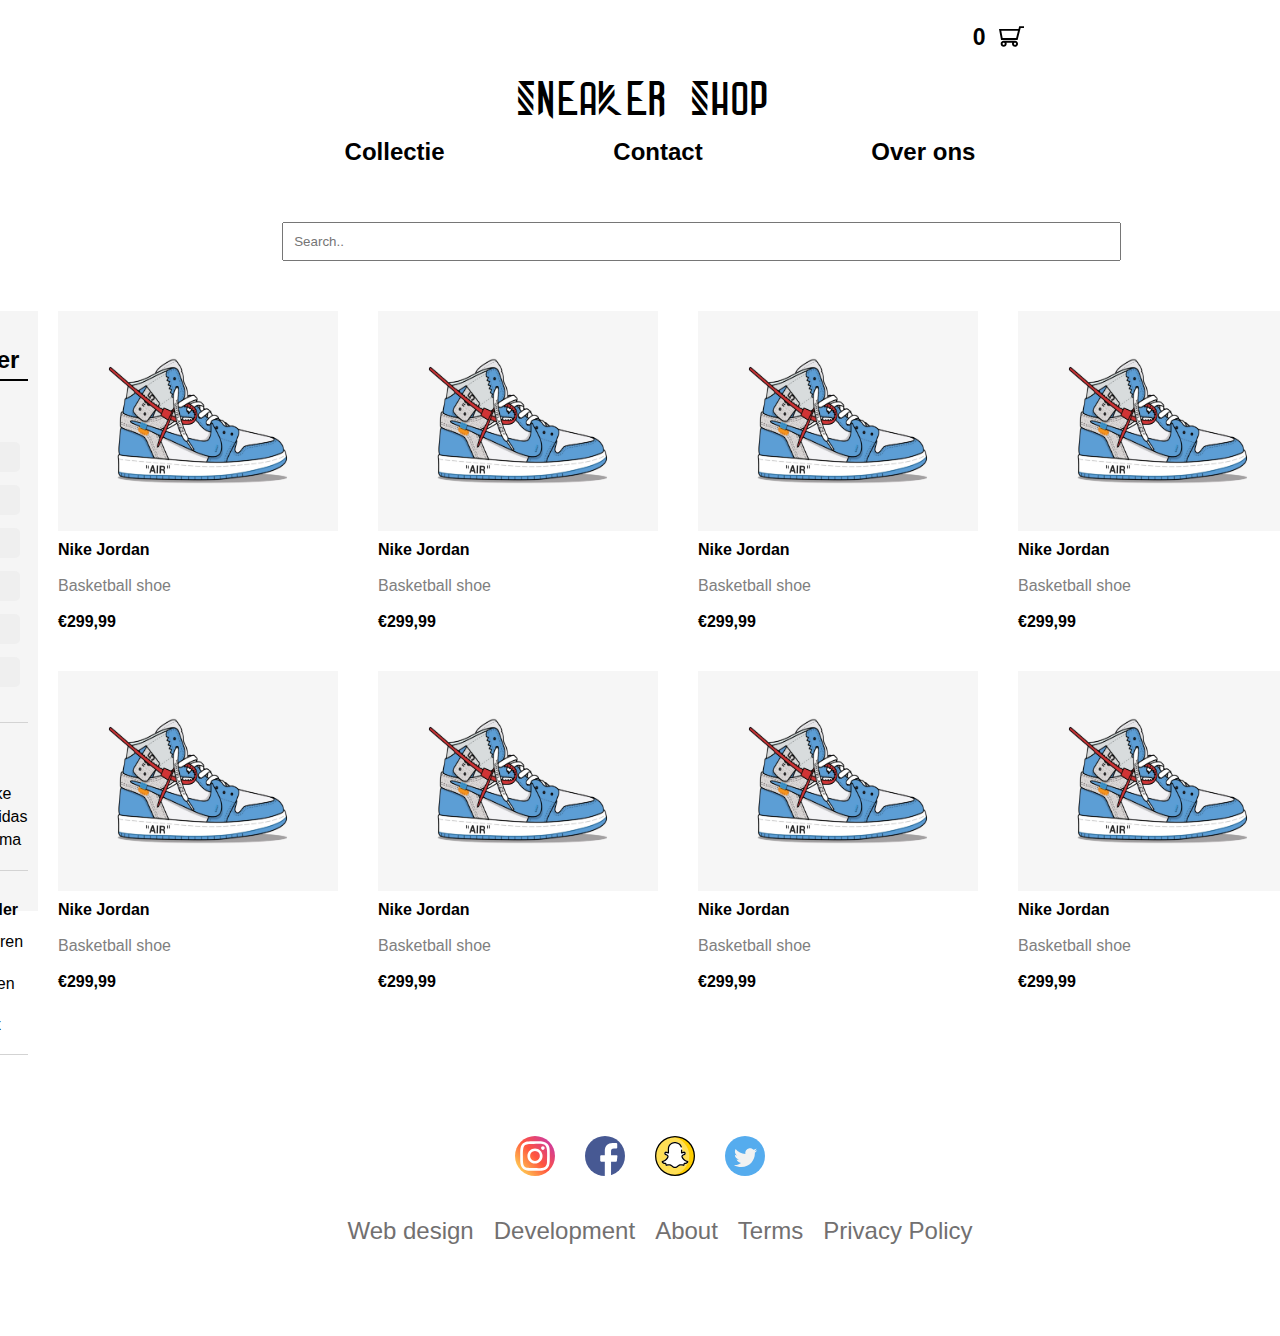
<file: index.html>
<!DOCTYPE html>
<html lang="en">
<head>
    <meta charset="UTF-8">
    <meta http-equiv="X-UA-Compatible" content="IE=edge">
    <meta name="viewport" content="width=device-width, initial-scale=1.0">
    <title>Document</title>
    <link rel="stylesheet" href="css/homepagina.css">
    <link rel="stylesheet" href="./css/footer.css">
    <link rel="stylesheet" href="./css/header.css">
</head>
<body id="homepagina">
    <header>
        <div id="logo">Sneaker Shop</div>
        <nav>
            <ul>
                <li><a href="index.html">Collectie</a></li>
                <li><a href="contact.html">Contact</a></li>
                <li><a href="overons.html">Over ons</a></li>
            </ul>
        </nav>
        <!--bron:https://www.svgrepo.com/show/80543/shopping-cart-outline.svg-->
        <img class="cart" src="images/cart.svg" alt="">
        <p class="aantal">0</p>
    </header>
    
    <input type="search" placeholder="Search..">

    <main>
        <div class="filter">
            <h2>Filter</h2>
            <div class="size">
                Size
            </div>
            <div class="sizebutton">
                <button class="maatbutton">40</button>
                <button class="maatbutton">41</button>
                <button class="maatbutton">42</button>
                <button class="maatbutton">43</button>
                <button class="maatbutton">44</button>
                <button class="maatbutton">45</button>
            </div>
            <div class="size">
                Merk
            </div>
            <div class="merk">
                <form action="none">
                    <input type="checkbox" name="Nike" id="Nike" value="Nike" class="checkboxen">
                    <label for="Nike">Nike</label><br>
                    <input type="checkbox" name="Adidas" id="Adidas" value="Adidas" class="checkboxen">
                    <label for="Adidas">Adidas</label><br>
                    <input type="checkbox" name="Puma" id="Puma" value="Puma" class="checkboxen">
                    <label for="Puma">Puma</label><br>
                </form>
            </div>
            <div class="size">
                Gender
            </div>
            <div class="merk">
                <form action="none">
                    <input type="checkbox" name="Heren" id="Heren" value="Heren" class="checkboxen">
                    <label for="Heren">Heren</label><br>
                    <input type="checkbox" name="Vrouwen" id="Vrouwen" value="Vrouwen" class="checkboxen">
                    <label for="Vrouwen">Vrouwen</label><br>
                    <input type="checkbox" name="Unisex" id="Unisex" value="Unisex" class="checkboxen">
                    <label for="Unisex">Unisex</label><br>
                </form>
            </div>
        </div>
        <div>

            <div class="row">
                <div class="item">
                        <div class="pic"><a href="productpagina.html"><img src="./images/sneaker-sales-2018-stockx-main-01.webp" alt="nikejordan"></a></div>
                    <span class="title">Nike Jordan</span>
                    <br><br>
                    <span class="subtitle">Basketball shoe</span>
                    <br><br>
                    <span class="price">€299,99</span>
                </div>
                <div class="item">
                    <div class="pic"><a href="productpagina.html"><img src="./images/sneaker-sales-2018-stockx-main-01.webp" alt="nikejordan"></a></div>
                    <span class="title">Nike Jordan</span>
                    <br><br>
                    <span class="subtitle">Basketball shoe</span>
                    <br><br>
                    <span class="price">€299,99</span>
                </div>
                <div class="item">
                    <div class="pic"><a href="productpagina.html"><img src="./images/sneaker-sales-2018-stockx-main-01.webp" alt="nikejordan"></a></div>
                    <span class="title">Nike Jordan</span>
                    <br><br>
                    <span class="subtitle">Basketball shoe</span>
                    <br><br>
                    <span class="price">€299,99</span>
                </div>
                <div class="item">
                    <div class="pic"><a href="productpagina.html"><img src="./images/sneaker-sales-2018-stockx-main-01.webp" alt="nikejordan"></a></div>
                    <span class="title">Nike Jordan</span>
                    <br><br>
                    <span class="subtitle">Basketball shoe</span>
                    <br><br>
                    <span class="price">€299,99</span>
                </div>
                
            </div>
            <div class="row">
                <div class="item">
                    <div class="pic"><a href="productpagina.html"><img src="./images/sneaker-sales-2018-stockx-main-01.webp" alt="nikejordan"></a></div>
                    <span class="title">Nike Jordan</span>
                    <br><br>
                    <span class="subtitle">Basketball shoe</span>
                    <br><br>
                    <span class="price">€299,99</span>
                </div>
                <div class="item">
                    <div class="pic"><a href="productpagina.html"><img src="./images/sneaker-sales-2018-stockx-main-01.webp" alt="nikejordan"></a></div>
                    <span class="title">Nike Jordan</span>
                    <br><br>
                    <span class="subtitle">Basketball shoe</span>
                    <br><br>
                    <span class="price">€299,99</span>
                </div>
                <div class="item">
                    <div class="pic"><a href="productpagina.html"><img src="./images/sneaker-sales-2018-stockx-main-01.webp" alt="nikejordan"></a></div>
                    <span class="title">Nike Jordan</span>
                    <br><br>
                    <span class="subtitle">Basketball shoe</span>
                    <br><br>
                    <span class="price">€299,99</span>
                </div>
                <div class="item">
                    <div class="pic"><a href="productpagina.html"><img src="./images/sneaker-sales-2018-stockx-main-01.webp" alt="nikejordan"></a></div>
                    <span class="title">Nike Jordan</span>
                    <br><br>
                    <span class="subtitle">Basketball shoe</span>
                    <br><br>
                    <span class="price">€299,99</span>
                </div>
                
            </div>
        </div>
            
        </main>
        
        <footer>
        <div>
            <img src="./images/instagram.svg" alt="instagram">
            <img src="./images/facebook.svg" alt="facebook">
            <img src="./images/snapchat.svg" alt="snapchat">
            <img src="./images/twitter.svg" alt="twitter">
        </div>
        <ul >
            <li>Web design</li>
            <li>Development</li>
            <li>About</li>
            <li>Terms</li>
            <li>Privacy Policy</li>
        </ul>
    </footer>
</body>
</html>
</file>
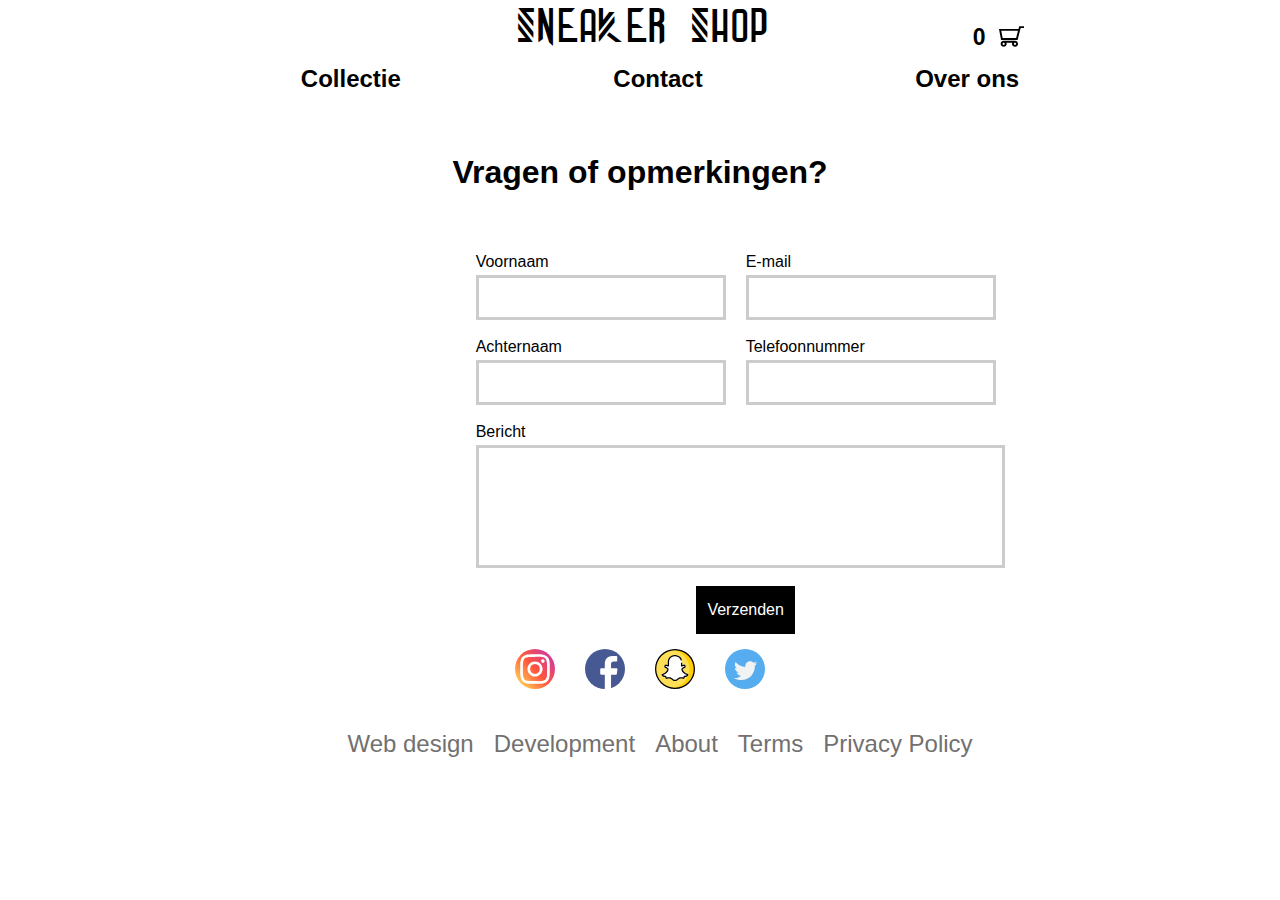
<file: contact.html>
<!DOCTYPE html>
<html lang="nl">
<head>
    <meta charset="UTF-8">
    <meta http-equiv="X-UA-Compatible" content="IE=edge">
    <meta name="viewport" content="width=device-width, initial-scale=1.0">
    <title>Document</title>
    <link rel="stylesheet" href="css/header.css">
    <link rel="stylesheet" href="./css/footer.css">
    <link rel="stylesheet" href="css/contact.css">
</head>
<body>
    <header>
        <div id="logo">Sneaker Shop</div>
        <nav>
            <ul>
                <li><a href="index.html">Collectie</a></li>
                <li><a href="contact.html">Contact</a></li>
                <li><a href="overons.html">Over ons</a></li>
            </ul>
        </nav>
        <!--bron:https://www.svgrepo.com/show/80543/shopping-cart-outline.svg-->
        <img class="cart" src="images/cart.svg" alt="">
        <p class="aantal">0</p>
    </header>

    <h1 class="h1contact">Vragen of opmerkingen?</h1>
    <div class="form">
        <form action="">
            <div class="row1">
                <label for="voornaam">Voornaam</label>
                <input type="text" class="inputsmall">
                <label for="achternaam">Achternaam</label>
                <input type="text" class="inputsmall">
            </div>

            <div class="row2">
                <label for="email">E-mail</label>
                <input type="text" class="inputsmall">
                <label for="telefoonnummer">Telefoonnummer</label>
                <input type="text" class="inputsmall">
            </div>

            <div class="biginput">
                <label for="bericht">Bericht</label>
                <input type="text" class="inputlarge">
                <input class="verzenden" type="submit" value="Verzenden">
            </div>
        </form>
    </div>

    <footer>
        <div>
            <img src="./images/instagram.svg" alt="instagram">
            <img src="./images/facebook.svg" alt="facebook">
            <img src="./images/snapchat.svg" alt="snapchat">
            <img src="./images/twitter.svg" alt="twitter">
        </div>
        <ul >
            <li>Web design</li>
            <li>Development</li>
            <li>About</li>
            <li>Terms</li>
            <li>Privacy Policy</li>
        </ul>
    </footer>
</body>
</html>
</file>
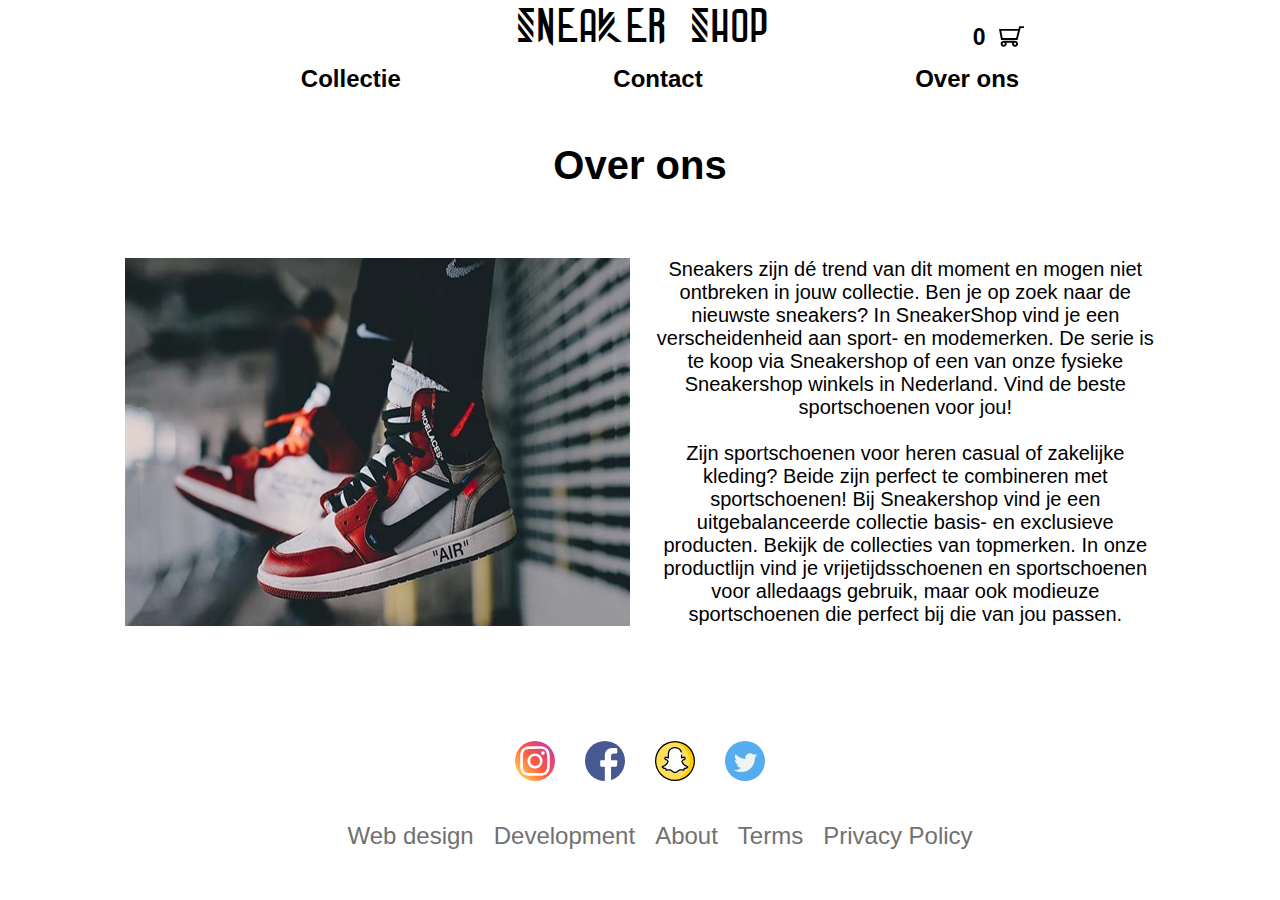
<file: overons.html>
<!DOCTYPE html>
<html lang="en">
<head>
    <meta charset="UTF-8">
    <meta http-equiv="X-UA-Compatible" content="IE=edge">
    <meta name="viewport" content="width=device-width, initial-scale=1.0">
    <title>Document</title>
    <link rel="stylesheet" href="css/overons.css">
    <link rel="stylesheet" href="./css/footer.css">
    <link rel="stylesheet" href="./css/header.css">
</head>
<body id="overonspagina">
    <header>
        <div id="logo">Sneaker Shop</div>
        <nav>
            <ul>
                <li><a href="index.html">Collectie</a></li>
                <li><a href="contact.html">Contact</a></li>
                <li><a href="overons.html">Over ons</a></li>
            </ul>
        </nav>
        <!--bron:https://www.svgrepo.com/show/80543/shopping-cart-outline.svg-->
        <img class="cart" src="images/cart.svg" alt="">
        <p class="aantal">0</p>
    </header>

    <h1>Over ons</h1>
    <div id="overonsdiv">

        <img src="./images/Sneaker-Feature- kopie.webp" alt="https://www.highsnobiety.com/p/statement-sneakers-buy-online/">
        <p>
                Sneakers zijn dé trend van dit moment en mogen niet ontbreken in jouw collectie. 
                Ben je op zoek naar de nieuwste sneakers? In SneakerShop vind je een verscheidenheid aan 
                sport- en modemerken. De serie is te koop via Sneakershop of een van onze fysieke Sneakershop winkels in Nederland. 
                Vind de beste sportschoenen voor jou!
                <br><br>
                Zijn sportschoenen voor heren casual of zakelijke kleding? Beide zijn perfect te combineren 
                met sportschoenen! Bij Sneakershop vind je een uitgebalanceerde collectie basis- en exclusieve 
                producten. Bekijk de collecties van topmerken. In onze productlijn vind je vrijetijdsschoenen 
                en sportschoenen voor alledaags gebruik, maar ook modieuze sportschoenen die perfect bij die 
                van jou passen.
        </p>
    </div>
            

    <footer>
        <div>
            <img src="./images/instagram.svg" alt="instagram">
            <img src="./images/facebook.svg" alt="facebook">
            <img src="./images/snapchat.svg" alt="snapchat">
            <img src="./images/twitter.svg" alt="twitter">
        </div>
        <ul >
            <li>Web design</li>
            <li>Development</li>
            <li>About</li>
            <li>Terms</li>
            <li>Privacy Policy</li>
        </ul>
    </footer>
</body>
</html>
</file>
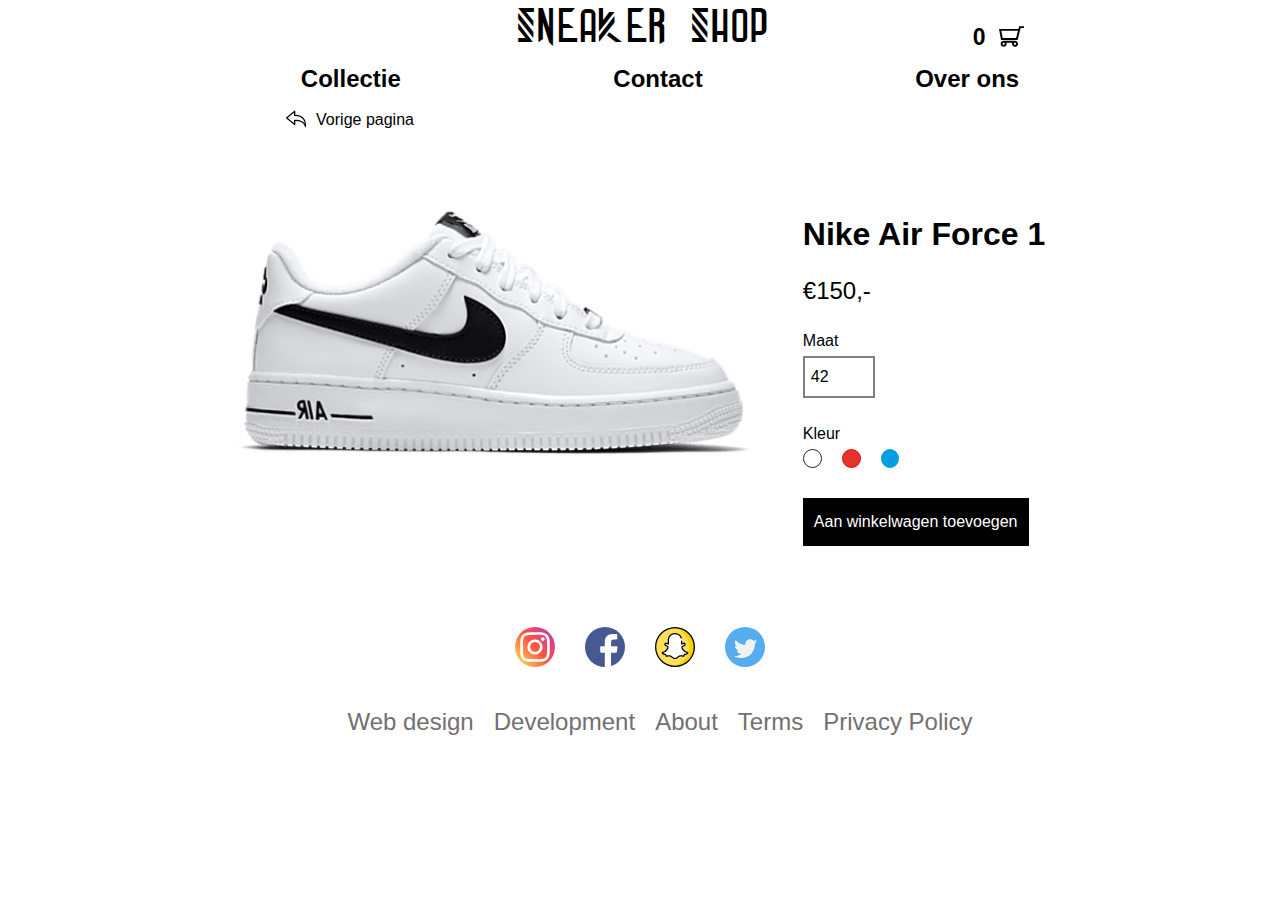
<file: productpagina.html>
<!DOCTYPE html>
<html lang="nl">
<head>
    <meta charset="UTF-8">
    <meta http-equiv="X-UA-Compatible" content="IE=edge">
    <meta name="viewport" content="width=device-width, initial-scale=1.0">
    <title>Document</title>
    <link rel="stylesheet" href="css/header.css">
    <link rel="stylesheet" href="./css/footer.css">
    <link rel="stylesheet" href="css/contact.css">
    <link rel="stylesheet" href="css/productpagina.css">
</head>
<body>
    <header>
        <div id="logo">Sneaker Shop</div>
        <nav>
            <ul>
                <li><a href="index.html">Collectie</a></li>
                <li><a href="contact.html">Contact</a></li>
                <li><a href="overons.html">Over ons</a></li>
            </ul>
        </nav>
        <!--bron:https://www.svgrepo.com/show/80543/shopping-cart-outline.svg-->
        <img class="cart" src="images/cart.svg" alt="">
        <p class="aantal">0</p>
    </header>

    <a href="index.html" class="vorigePagina">
        <!--bron: https://image.flaticon.com/icons/png/512/130/130850.png-->
        <img class="pijl" src="images/terug.png" alt="Ga terug">
        <p class="gaTerug">Vorige pagina</p>
    </a>

    <!--bron: https://cdn.sneakerbaron.nl/uploads/2020/01/23164607/nike-air-force-1-an20-white-ct7724-100.png-->
    <div class="positie">
        <img class="sneakers" src="images/airforce1.png" alt="Witte Nike Air Force 1">
        <div class="sneakerinfo">
            <h1>Nike Air Force 1</h1>
            <p class="prijs">€150,-</p>
            <p class="optie">Maat</p>
            <button class="maat">
                42
            </button>
            <p class="optie">Kleur</p>
            <div class="kleuren">
                <img class="size" src="images/kleuren/wit.svg" alt="wit">
                <img class="size" src="images/kleuren/rood.svg" alt="rood">
                <img class="size" src="images/kleuren/blauw.svg" alt="blauw">
            </div>
            <button class="addtocart">Aan winkelwagen toevoegen</button>
        </div>
    </div>
    <div class="afrekenen">
        <p id="hide"></p>
        <p id="fakelink"></p>  
    </div>

    <footer>
        <div>
            <img src="./images/instagram.svg" alt="instagram">
            <img src="./images/facebook.svg" alt="facebook">
            <img src="./images/snapchat.svg" alt="snapchat">
            <img src="./images/twitter.svg" alt="twitter">
        </div>
        <ul >
            <li>Web design</li>
            <li>Development</li>
            <li>About</li>
            <li>Terms</li>
            <li>Privacy Policy</li>
        </ul>
    </footer>
    <script src="js/winkelmand.js"></script>
</body>
</html>
</file>
<file: css/homepagina.css>
#homepagina input[type=search] {
    padding: 10px;
    width: 75%;
    margin-top: 40px;
    margin-left: 18%;
}

body#homepagina{
    margin: 81px;
    font-family: sans-serif; 
}

main{
    margin-top: 10px;
    margin-bottom: 130px;
    display: flex;
    justify-content: center;
}

div.filter{
    height: 580px;
    background-color: whitesmoke;
    width: 215px;
    margin-top: 40px;
    margin-right: 20px;
    border: 2px black;
    padding: 10px;
}

div h2{
    text-align: center;
    border-bottom: black 2px solid;
    padding: 5px;
}

div.size{
    width: 100%;
    font-family: sans-serif;
    font-weight: bold;
    margin: 10px;
    margin-top: 30px;
    text-align: left;
}

div.sizebutton{
    border-bottom: 2px lightgray solid;
    border-bottom-width: thin;
    padding-bottom: 25px;
    text-align: center;
}

div button.maatbutton{
    width: 60px;
    height: 30px;
    margin: 3px;
    border-radius: 5px;
    border: 0px;
    margin-bottom: 10px;
}

div button.maatbutton:hover{
    border: solid 2px black;
}

div input.checkboxen{
    margin: 5px;
}

div.row{
    margin-top: 40px;
    display: flex;
    justify-content: center;
}

div.pic{
    background-color: gray;
    height: 220px;
    width: 280px;
    margin-bottom: 10px;
    margin-right: 40px;
}

div.pic img{
    height: 100%;
    width: 100%;    
}

span.title{
    font-weight: bold;
    font-family: sans-serif;
}

span.subtitle{
    font-family: sans-serif;
    color: gray;
}

span.price{
    font-family: sans-serif;
    font-weight: bold;
}

div.merk form{
    border-bottom: 2px solid lightgray;
    padding-bottom: 20px;
    border-bottom-width: thin;
}
</file>
<file: css/footer.css>
footer {
    bottom: 0;
    width: 100%;
    font-family: sans-serif;
}

footer div {
    display: flex;
    justify-content: center;
}

footer div :nth-child(1) {
    width: 40px;
    margin: 15px;
    border-radius: 50%;
}

footer div :nth-child(2) {
    width: 40px;
    margin: 15px;
    border-radius: 50%;
}

footer div :nth-child(3) {
    width: 40px;
    margin: 15px;
}

footer div :nth-child(4) {
    width: 40px;
    margin: 15px;
}

footer ul {
    display: flex;
    list-style: none;
    justify-content: center;
}

footer ul :nth-child(1) {
    margin: 10px;
    color: rgb(114, 112, 112);
}

footer ul :nth-child(2) {
    margin: 10px;
    color: rgb(114, 112, 112);
}

footer ul :nth-child(3) {
    margin: 10px;
    color: rgb(114, 112, 112);
}

footer ul :nth-child(4) {
    margin: 10px;
    color: rgb(114, 112, 112);
}

footer ul :nth-child(5) {
    margin: 10px;
    color: rgb(114, 112, 112);
}
</file>
<file: css/header.css>
@font-face{
    font-family: StoneWalls;
    src: url(../fonts/StoneWalls.ttf) format('truetype');
    font-weight: normal;
    font-style: normal;
}

#logo{
    font-family: 'StoneWalls', Arial, Helvetica, sans-serif;
    font-size: 48px;
    text-align: center;
}

a{
    color: black;
    font-weight: bold;
    text-decoration: none;
    font-family: sans-serif;
}

a:hover{
    text-decoration: underline;
}

nav{
    margin-left: 20%;
    margin-right: 20%;
}

ul{
    display: flex;
    justify-content: space-between;
    list-style-type: none;
}

li{
    display: inline;
    font-size: 24px;
}

.cart{
    position: absolute;
    width: auto;
    height: 25px;
    top: 24px;
    right: 20%;
}

.aantal{
    position: absolute;
    top: 1px;
    right: 23%;
    font-size: 23px;
    font-weight: bold;
    font-family: sans-serif;
}
</file>
<file: css/contact.css>
body{
    font-family: sans-serif;
}

.h1contact{
    text-align: center;
    padding-bottom: 40px;
    padding-top: 40px;
}

input, label{
    display: block;
}

.row1, .row2{
    float: left;
    margin-right: 20px;
}

.inputsmall{
    padding: 12px 20px;
    margin-top: 4px;
    margin-bottom: 18px;
    box-sizing: border-box;
}

.inputlarge{
    padding: 51px 173px;
    margin-top: 4px;
    margin-bottom: 18px;
    box-sizing: border-box;
}

.inputsmall{
    width: 250px;
}

input[type=text]{
    border: 3px solid #ccc;
}

input[type=text]:focus {
    border: 3px solid #555;
  }

.form {
    margin-left: 37%;
    display: block;
}

form{
    display: inline-block;
}

.verzenden{
    background-color: black;
    color: white;
    border: none;
    padding: 15px 11px;
    text-align: center;
    text-decoration: none;
    font-size: 16px;
    margin-top: 20px;
    margin: auto;
}

.verzenden:hover{
    background-color: rgb(53, 53, 53);
    cursor: pointer;
}
</file>
<file: css/overons.css>
@font-face{
    font-family: StoneWalls;
    src: url(../fonts/StoneWalls.ttf) format('truetype');
    font-weight: normal;
    font-style: normal;
}

#logo{
    font-family: 'StoneWalls', Arial, Helvetica, sans-serif;
    font-size: 48px;
    text-align: center;
}

a{
    color: black;
    font-weight: bold;
    text-decoration: none;
    font-family: sans-serif;
}

a:hover{
    text-decoration: underline;
}

nav{
    margin-left: 20%;
    margin-right: 20%;
}

ul{
    display: flex;
    justify-content: space-between;
    list-style-type: none;
}

li{
    display: inline;
    font-size: 24px;
}

#overonspagina h1 {
    font-family: sans-serif;
    text-align: center;
    font-size: 24px;
    margin-top: 50px;
    margin-bottom: 60px;
    font-size: 40px;
}

#overonsdiv {
    display: flex;
    justify-content: center;
    margin-bottom: 100px;
    margin-top: 70px;
    text-align: center;
}


body #overonsdiv p {
    font-family: sans-serif;
    margin-top: auto;
    margin-bottom: auto;
    width: 500px;
    font-size: 20px;
    margin-left: 25px;
}

body #overonsdiv img {
    width: 40%;
}
</file>
<file: css/productpagina.css>
.sneakers{
    width: auto;
    height: 275px;
}

.positie{
    display: flex;
    justify-content: center;
    padding-top: 50px;
    margin-left: 15%;
    margin-right: 15%;
}

.sneakerinfo{
    padding-left: 50px;
}

.size{
    width: auto;
    height: 5mm;
    padding-right: 20px;
    padding-bottom: 10px;
}

.kleuren{
    display: flex;
}

.size:hover{
    cursor: pointer;
}

.maat{
    background-color: #fff;
    border: 2px solid gray;
    color: black;
    padding: 10px 44px;
    text-align: left;
    padding-left: 6px;
    text-decoration: none;
    font-size: 16px;
}

.addtocart{
    background-color: black;
    color: white;
    border: none;
    padding: 15px 11px;
    text-align: center;
    text-decoration: none;
    font-size: 16px;
    margin-top: 20px;
}

.addtocart:hover{
    background-color: rgb(53, 53, 53);
    cursor: pointer;
}

.prijs{
    font-size: 24px;
}

.optie{
    margin-bottom: 6px;
    margin-top: 27px;
}

.afrekenen{
    text-align: center;
    padding-top: 50px;
}

#fakelink{
    color: red;
}

#fakelink:hover{
    color: rgb(255, 72, 72);
    text-decoration: underline;
    cursor: pointer;
}

.pijl{
    width: auto;
    height: 20px;
}

.vorigePagina{
    display: flex;
    margin-left: 22%;
    font-weight: unset;
}

.vorigePagina:hover{
    cursor: pointer;
    text-decoration: underline;
}

.gaTerug{
    margin-top: 2px;
    padding-left: 10px;
}
</file>
